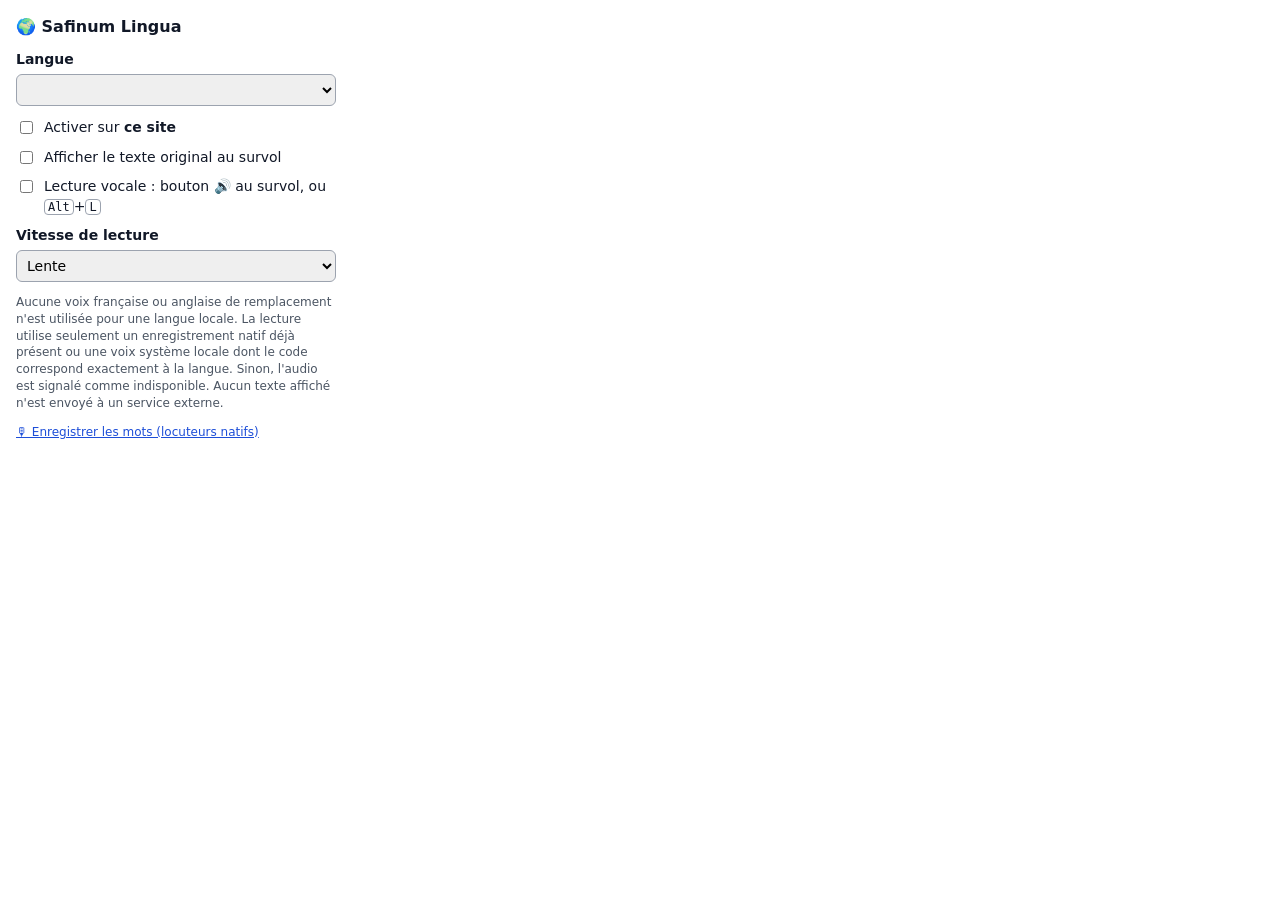
<file: browser-extension/extension/popup.html>
<!doctype html>
<html lang="fr">
<head>
  <meta charset="utf-8">
  <title>Safinum Lingua</title>
  <style>
    body { width: 320px; margin: 0; padding: 16px; font: 14px/1.4 system-ui, sans-serif; color: #111827; background: #fff; }
    h1 { font-size: 16px; margin: 0 0 12px; }
    label { display: block; margin: 10px 0 4px; font-weight: 600; }
    select, input[type=password] { width: 100%; box-sizing: border-box; padding: 6px; font: inherit; border: 1px solid #9ca3af; border-radius: 6px; }
    button { padding: 6px 8px; font: inherit; border: 1px solid #9ca3af; border-radius: 6px; background: #f9fafb; cursor: pointer; }
    .row { display: flex; gap: 8px; align-items: flex-start; margin-top: 10px; }
    .row label { margin: 0; font-weight: 400; }
    :focus-visible { outline: 3px solid #00BFFF; outline-offset: 2px; }
    .note { font-size: 12px; color: #4b5563; margin-top: 6px; }
    #voicebox[hidden] { display: none; }
    kbd { font: 12px ui-monospace, monospace; border: 1px solid #9ca3af; border-radius: 4px; padding: 0 3px; }
    a { color: #1d4ed8; }
  </style>
</head>
<body>
  <h1>🌍 Safinum Lingua</h1>

  <label for="lang">Langue</label>
  <select id="lang"></select>
  <p class="note" id="translationinfo" role="status" aria-live="polite"></p>

  <div class="row">
    <input type="checkbox" id="site">
    <label for="site">Activer sur <strong id="host">ce site</strong></label>
  </div>

  <div class="row">
    <input type="checkbox" id="tooltip">
    <label for="tooltip">Afficher le texte original au survol</label>
  </div>

  <div class="row">
    <input type="checkbox" id="voice">
    <label for="voice">Lecture vocale : bouton 🔊 au survol, ou <kbd>Alt</kbd>+<kbd>L</kbd></label>
  </div>
  <div id="voicebox">
    <label for="rate">Vitesse de lecture</label>
    <select id="rate">
      <option value="0.85">Lente</option>
      <option value="0.9">Légèrement lente</option>
      <option value="1">Naturelle</option>
      <option value="1.1">Rapide</option>
    </select>
    <p class="note" id="voiceinfo" role="status" aria-live="polite"></p>
    <p class="note">Aucune voix française ou anglaise de remplacement n'est utilisée pour une langue locale. La lecture utilise seulement un enregistrement natif déjà présent ou une voix système locale dont le code correspond exactement à la langue. Sinon, l'audio est signalé comme indisponible. Aucun texte affiché n'est envoyé à un service externe.</p>
    <p class="note"><a href="recorder.html" target="_blank">🎙 Enregistrer les mots (locuteurs natifs)</a></p>
  </div>

  <script src="dictionary.js"></script>
  <script src="popup.js"></script>
</body>
</html>
</file>
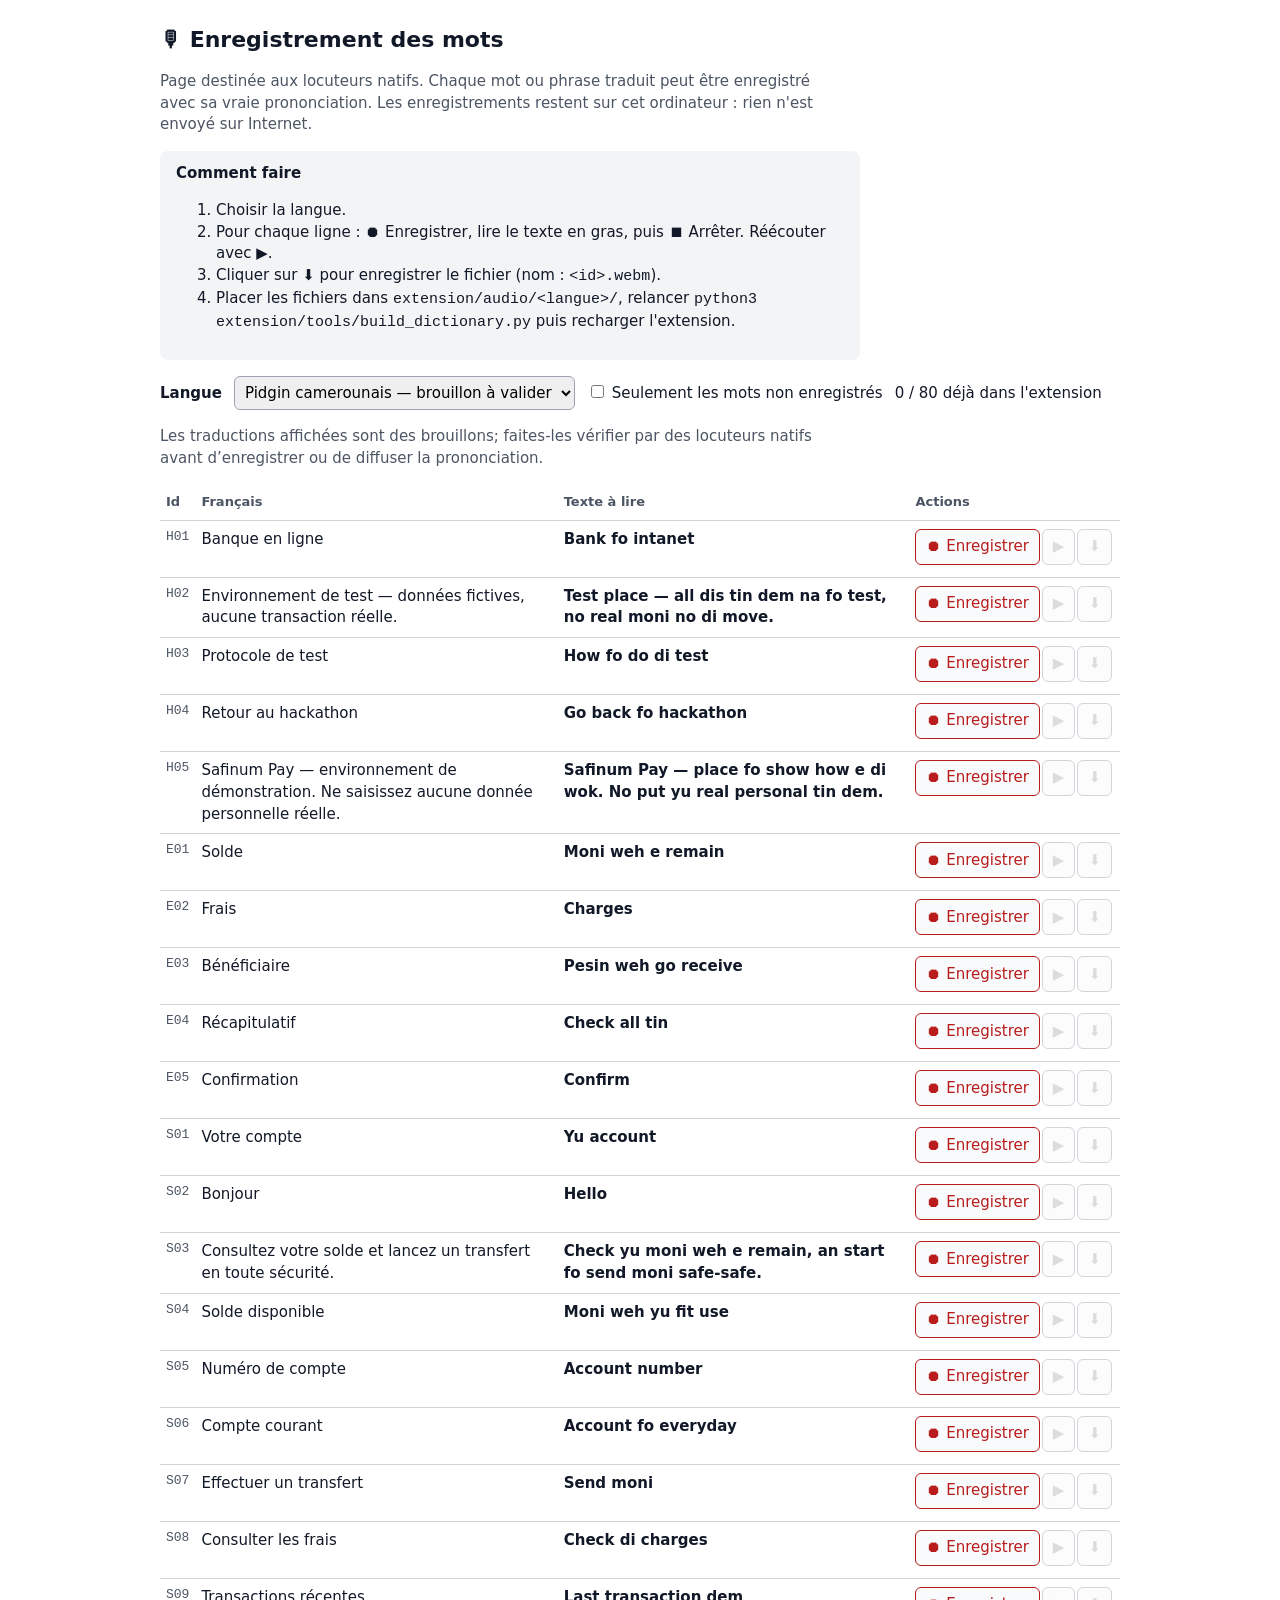
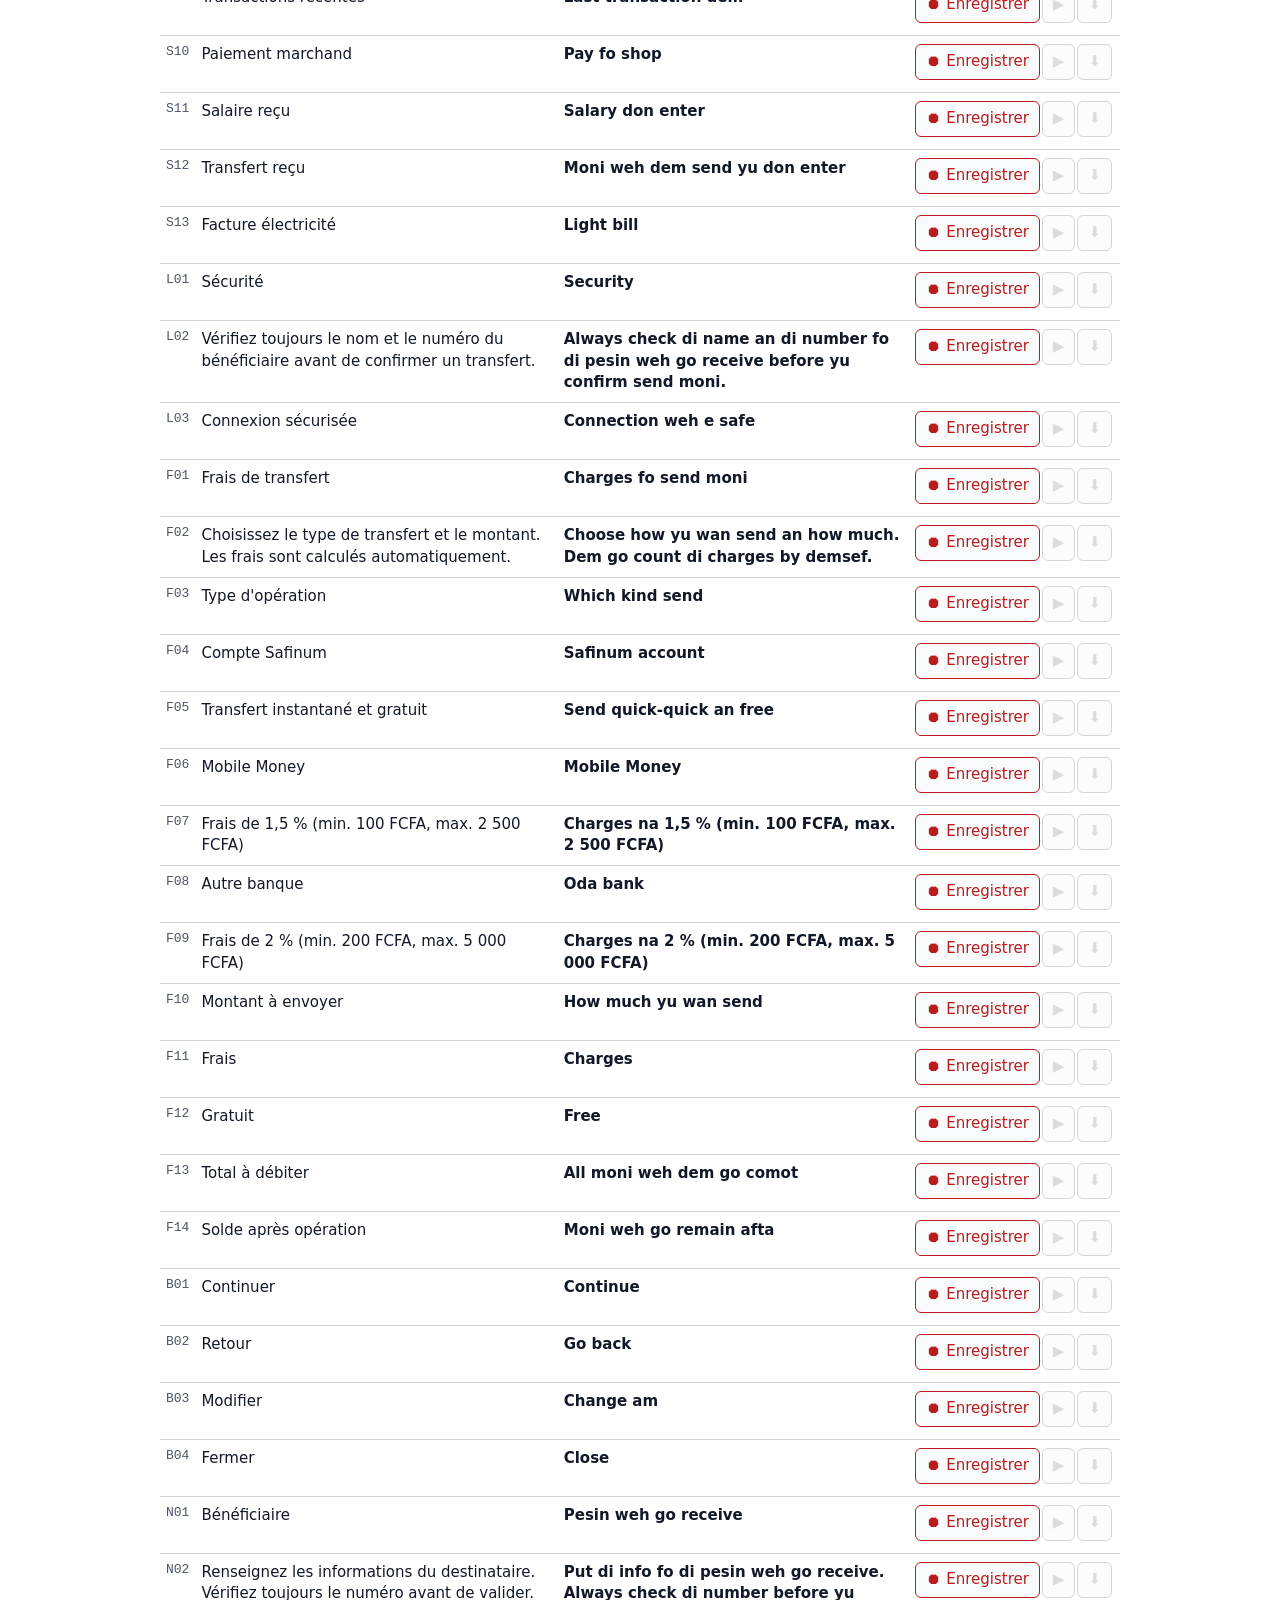
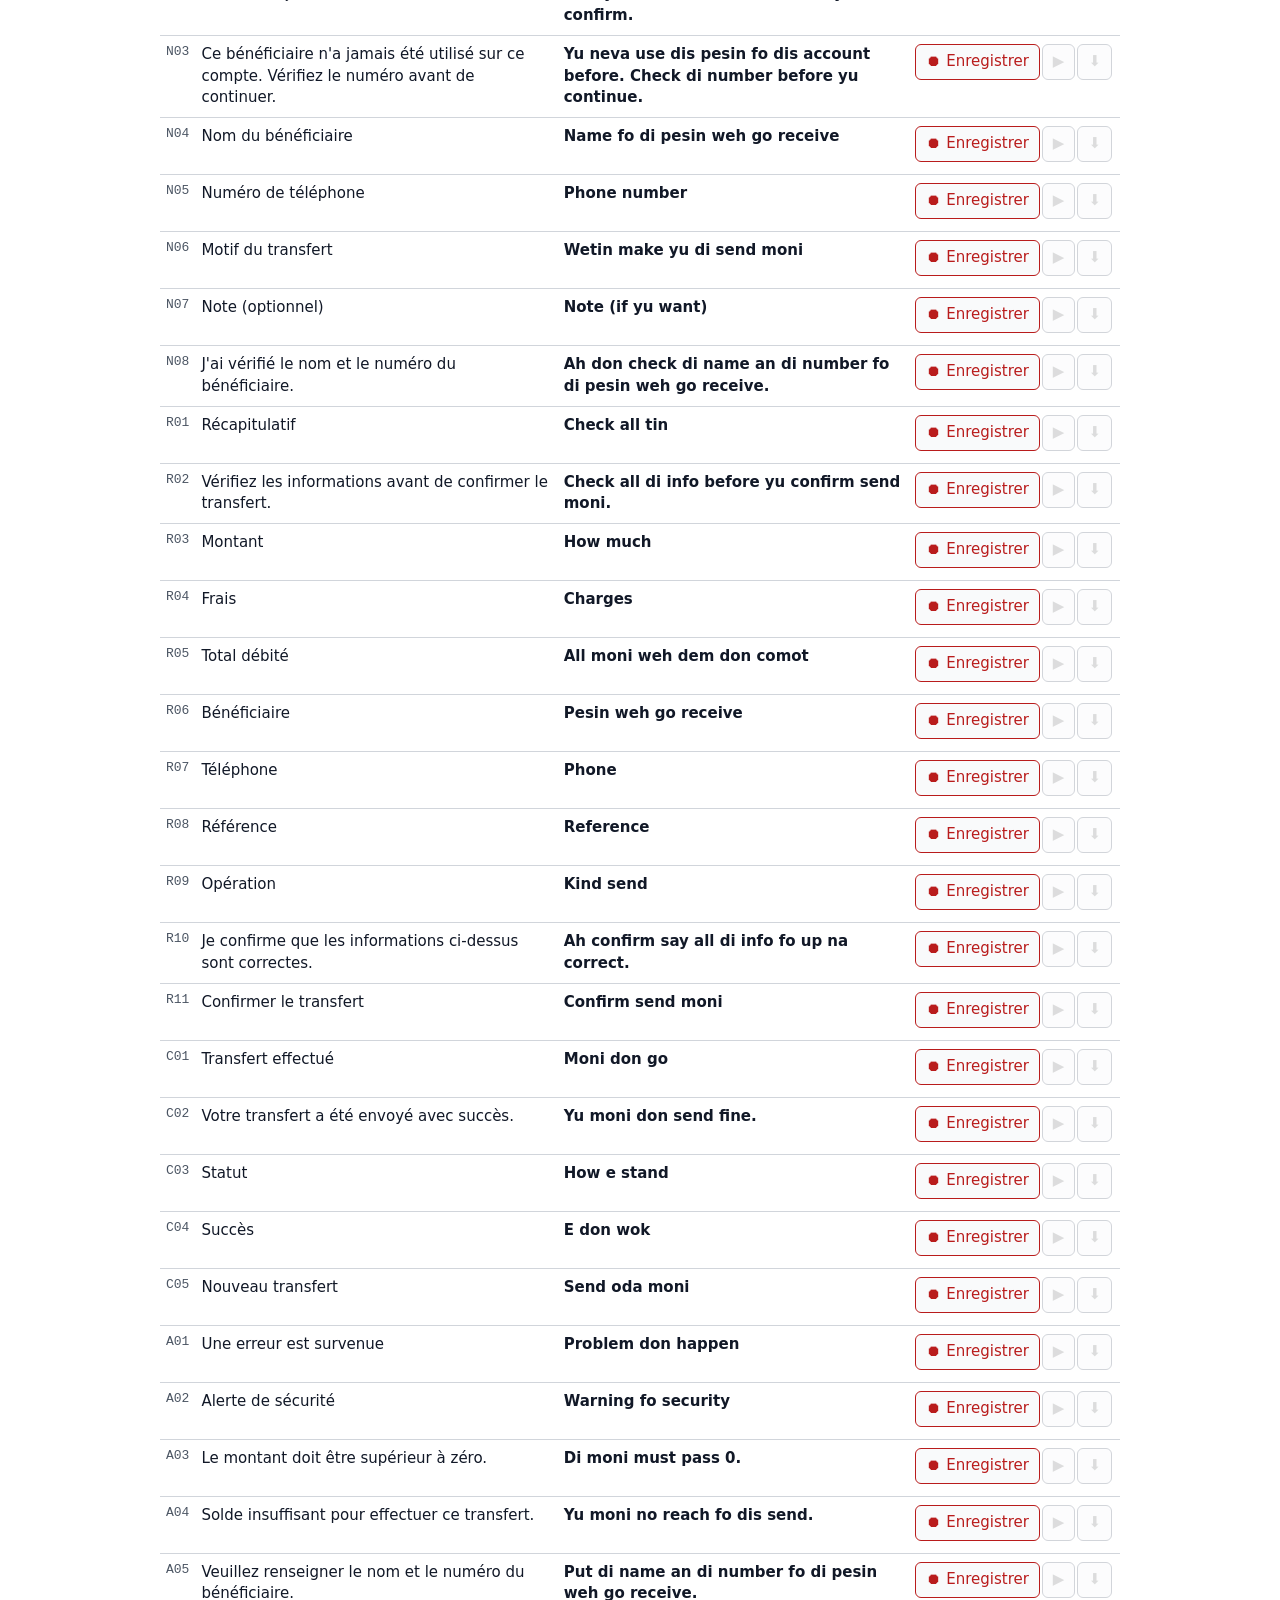
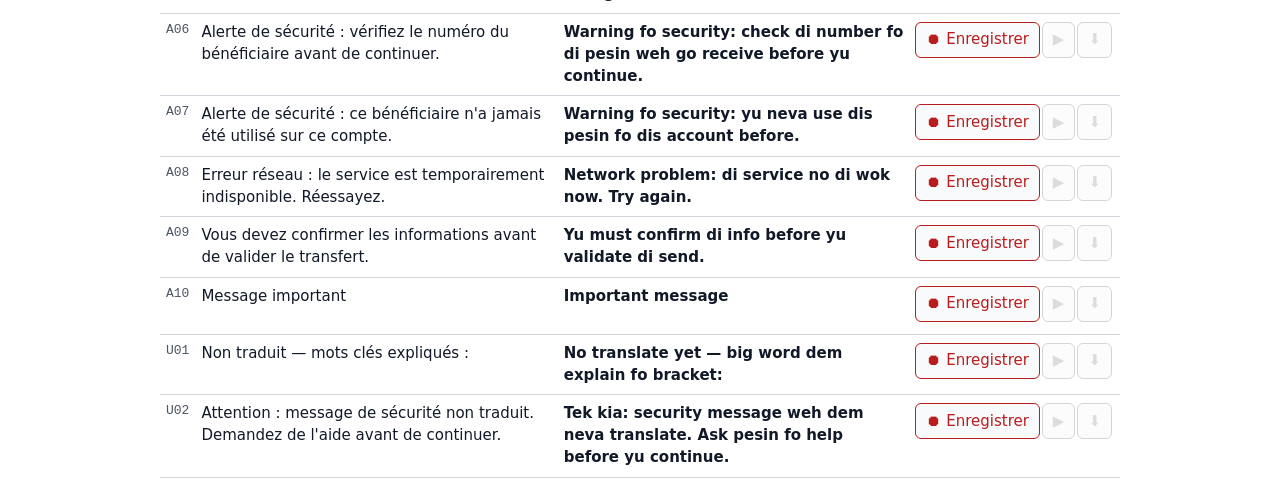
<file: browser-extension/extension/recorder.html>
<!doctype html>
<html lang="fr">
<head>
  <meta charset="utf-8">
  <meta name="viewport" content="width=device-width, initial-scale=1">
  <title>Enregistrement des mots</title>
  <style>
    :root { --fg: #111827; --muted: #4b5563; --line: #d1d5db; --bg: #fff; --accent: #1d4ed8; --rec: #b91c1c; --ok: #15803d; }
    body { margin: 0; padding: 24px 16px; font: 15px/1.45 system-ui, sans-serif; color: var(--fg); background: var(--bg); }
    main { max-width: 960px; margin: 0 auto; }
    h1 { font-size: 22px; margin: 0 0 8px; }
    .intro { color: var(--muted); max-width: 70ch; }
    .bar { display: flex; flex-wrap: wrap; gap: 12px; align-items: center; margin: 16px 0; }
    select, button { font: inherit; }
    select { padding: 6px; border: 1px solid #9ca3af; border-radius: 6px; }
    button { padding: 6px 10px; border: 1px solid #9ca3af; border-radius: 6px; background: #f9fafb; cursor: pointer; min-height: 36px; }
    button:disabled { opacity: .45; cursor: default; }
    button.rec { border-color: var(--rec); color: var(--rec); }
    button.rec.on { background: var(--rec); color: #fff; }
    :focus-visible { outline: 3px solid #00BFFF; outline-offset: 2px; }
    table { width: 100%; border-collapse: collapse; }
    th, td { text-align: left; padding: 8px 6px; border-bottom: 1px solid var(--line); vertical-align: top; }
    th { font-size: 13px; color: var(--muted); }
    td.id { font: 13px ui-monospace, monospace; color: var(--muted); white-space: nowrap; }
    td.tr { font-weight: 600; }
    td.act { white-space: nowrap; }
    td.act button { margin: 0 2px 4px 0; }
    .ok { color: var(--ok); font-size: 13px; }
    .steps { background: #f3f4f6; border-radius: 8px; padding: 12px 16px; max-width: 70ch; }
    @media (max-width: 640px) { td.fr { display: none; } th.fr { display: none; } }
  </style>
</head>
<body>
<main>
  <h1>🎙 Enregistrement des mots</h1>
  <p class="intro">Page destinée aux locuteurs natifs. Chaque mot ou phrase traduit peut être enregistré avec sa vraie prononciation. Les enregistrements restent sur cet ordinateur : rien n'est envoyé sur Internet.</p>
  <div class="steps">
    <strong>Comment faire</strong>
    <ol>
      <li>Choisir la langue.</li>
      <li>Pour chaque ligne : ⏺ Enregistrer, lire le texte en gras, puis ⏹ Arrêter. Réécouter avec ▶.</li>
      <li>Cliquer sur ⬇ pour enregistrer le fichier (nom : <code>&lt;id&gt;.webm</code>).</li>
      <li>Placer les fichiers dans <code>extension/audio/&lt;langue&gt;/</code>, relancer <code>python3 extension/tools/build_dictionary.py</code> puis recharger l'extension.</li>
    </ol>
  </div>
  <div class="bar">
    <label for="lang"><strong>Langue</strong></label>
    <select id="lang"></select>
    <label><input type="checkbox" id="todo"> Seulement les mots non enregistrés</label>
    <span id="count" role="status" aria-live="polite"></span>
  </div>
  <p class="intro" id="notice" role="status" aria-live="polite"></p>
  <table>
    <thead><tr><th>Id</th><th class="fr">Français</th><th>Texte à lire</th><th>Actions</th></tr></thead>
    <tbody id="rows"></tbody>
  </table>
</main>
<script src="dictionary.js"></script>
<script src="recorder_items.js"></script>
<script src="recorder.js"></script>
</body>
</html>
</file>
